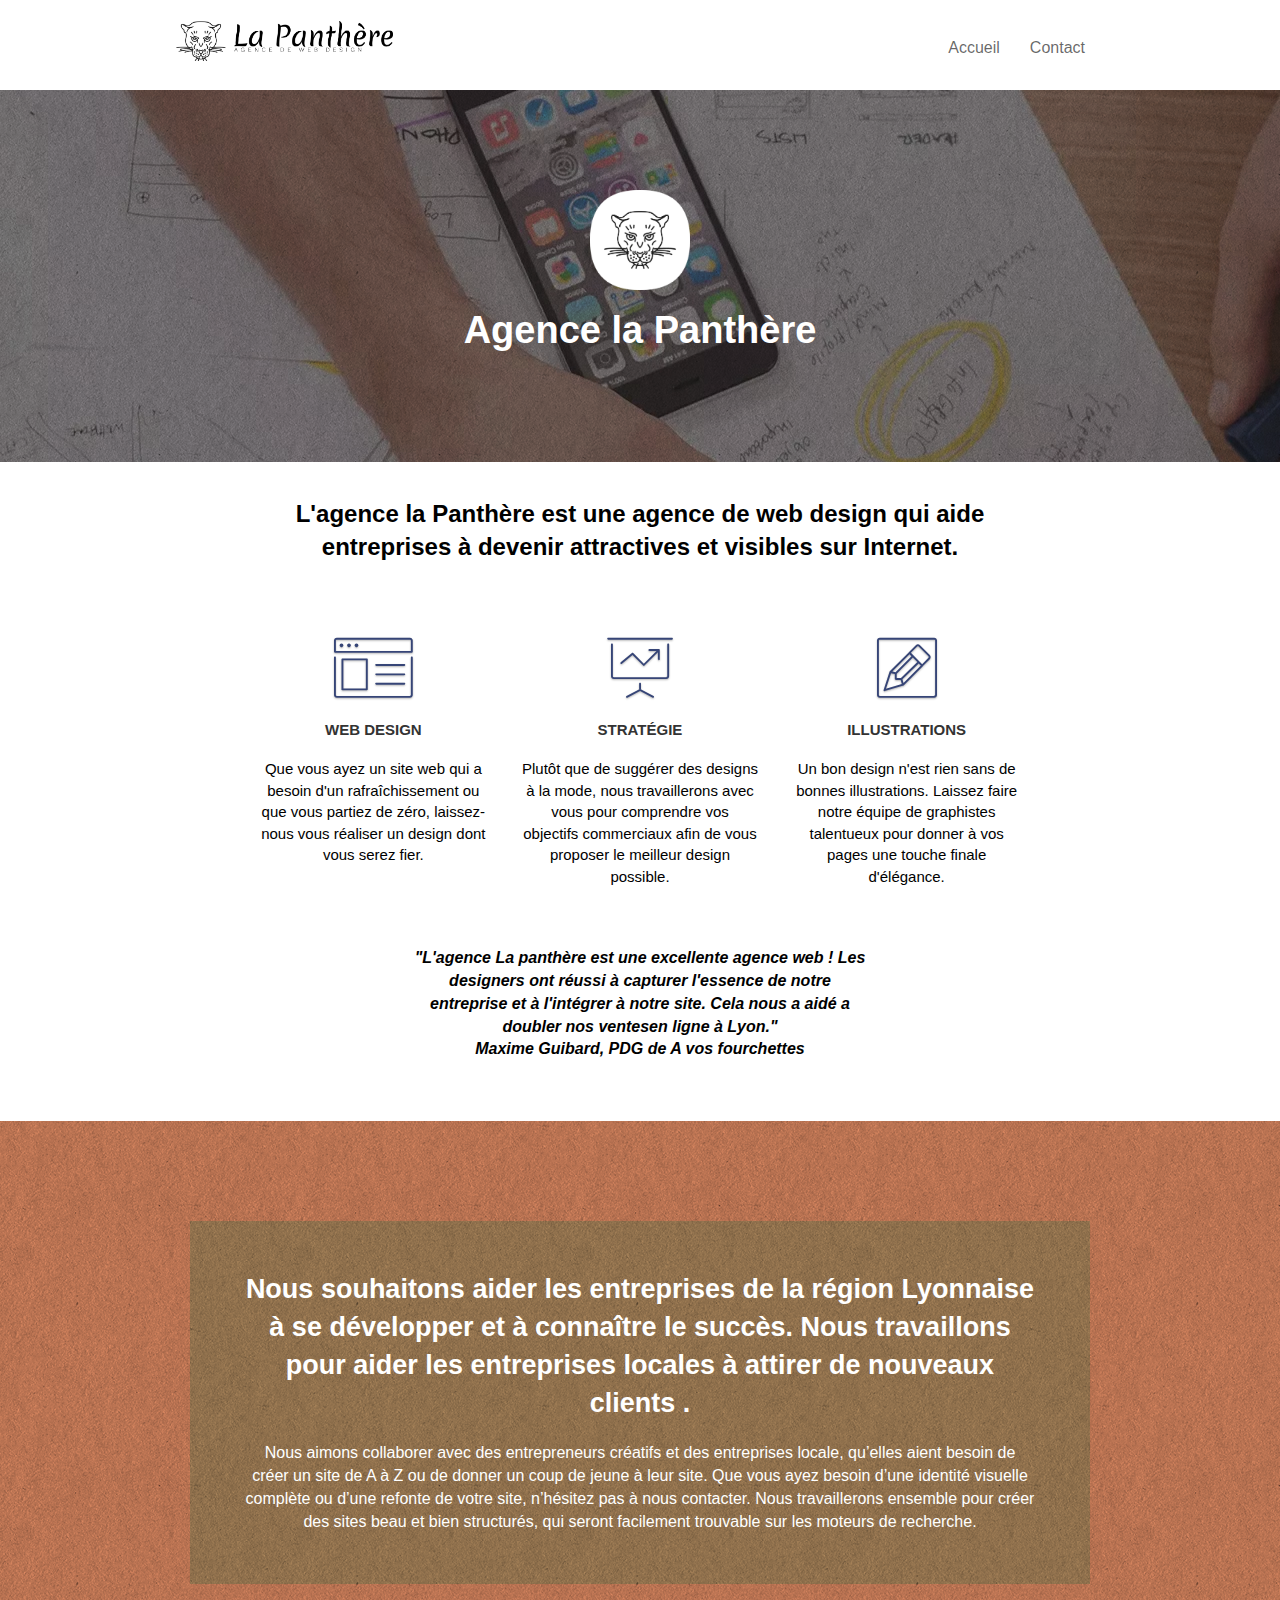
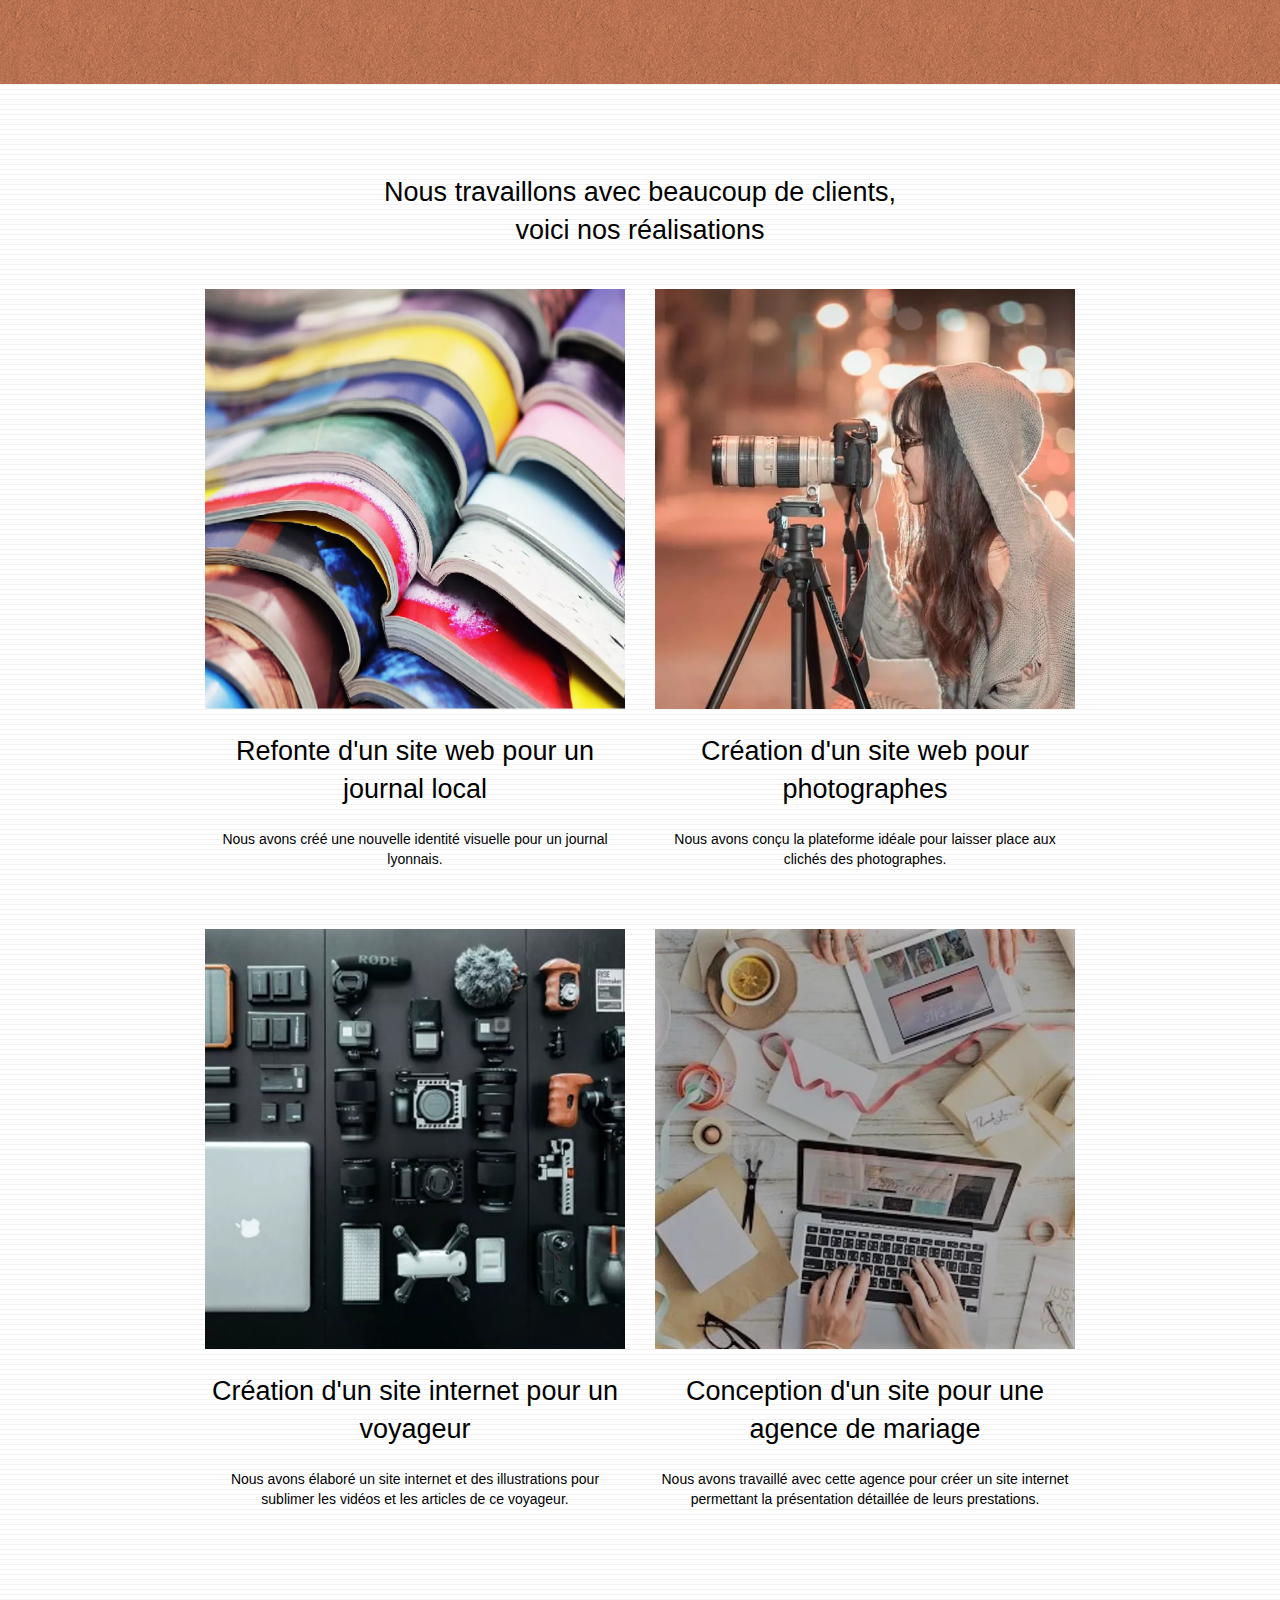
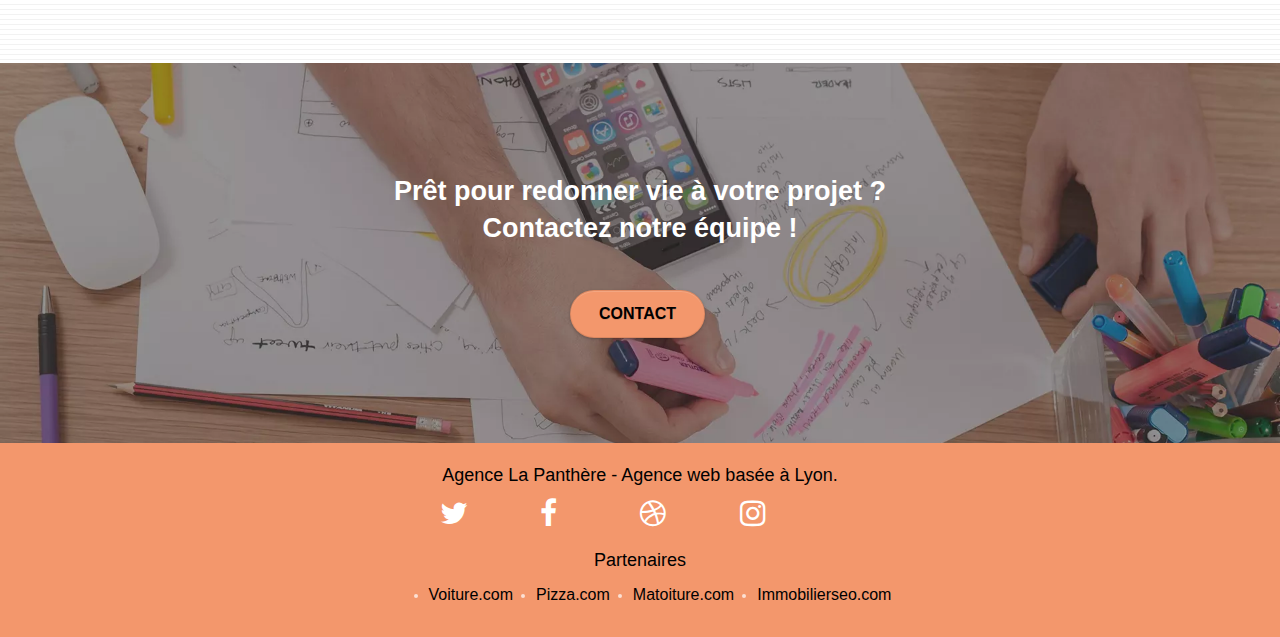
<file: index.html>
<!DOCTYPE html>
<html lang="fr">
  <head>
  
	<meta charset="utf-8">
	<meta name="robots" content="all">
    <meta name="description" content=" Agence La Panthère, est une entreprise de webdesign, marketing digital, spécialiste dans la création de site web à Lyon, Rhône-Alpes, France">
    <meta name="viewport" content="width=device-width, initial-scale=1.0, viewport-fit=cover">
    <link rel="shortcut icon" type="image/png" href="favicon.webp">
    
	<link rel="stylesheet" type="text/css" href="./css/bootstrap.css">
	<link rel="stylesheet" type="text/css" href="./style.css">
	<link rel="stylesheet" type="text/css" href="./css/font-awesome.css">
	<link rel="stylesheet" type="text/css" href="./css/et-line.css">
	<link rel="canonical" href="https://mariefrance0502.github.io/Projet4-Mariefrance-1/index.html">
	

	
	<script defer src="./js/jquery-2.1.0.js"></script>
	<script defer src="./js/bootstrap.js"></script>
	<script defer src="./js/blocs.js"></script>
	<script async src="./js/jquery.touchSwipe.js"></script>
	<script async src="./js/gmaps.js"></script>


	<title>La Panthère, meilleure entreprise webdesign à Lyon une expérience a tenter pour devenir plus grand et fort</title>
<!-- Analytics -->
 
<!-- Analytics END -->
</head>


<body>
<!-- Principal conteneur -->
<div class="page-container">
    
<!-- header -->
<header class="bloc bgc-white l-bloc " id="bloc-0">
	<div class="container bloc-sm">

		<nav class="navbar row">
			<div class="navbar-header">
				 <img src="img/agence-la-panthere-monochrome.webp" alt="paris web design logo agence web meilleure agence" height="40">
				
				<button id="nav-toggle" type="button" class="ui-navbar-toggle navbar-toggle" data-toggle="collapse" data-target=".navbar-1">
					<span class="sr-only">Toggle navigation</span><span class="icon-bar"></span><span class="icon-bar"></span><span class="icon-bar"></span>
				</button>
			</div>
			<div class="collapse navbar-collapse navbar-1 special-dropdown-nav">
				<ul class="site-navigation nav navbar-nav">
					<li>
						<a href="index.html">Accueil</a>
					</li>
					<li>
						<a href="Contact.html"> Contact </a>
					</li>
				</ul>
			</div>
		</nav>
	</div>
</header>
<!-- header END -->

<!-- bloc-1-presentation -->
<main> 
<section class="bloc bgc-dark-slate-blue bg-banniere d-bloc bg-t-edge bloc-bg-texture texture-paper b-parallax" id="bloc-1-hero">
	<div class="container bloc-lg">
		<div class="row tight-width-whitespace">
			<div class="col-sm-12">
				<img src="img/logo.webp" class="center-block image-resize-mode" width="100" height="100" alt="Agence La Panthère, agence web paris, création logo paris">
				<h1 class="text-center-intro hero-bloc-text tc-white ">
					Agence la Panthère
				</h1>
				
			</div>
		</div>
	</div>
</section>
<!-- bloc-1-presentation END -->

<!-- bloc-2-services -->
<div class="bloc bgc-white l-bloc" id="bloc-2-services">
	<div class="container bloc-md">
		<section class="row">

			<div class="col-sm-12 text-center">
				<h2 class="text-image"> L'agence la Panthère est une agence de web design qui aide <br> entreprises à devenir attractives et visibles sur Internet.</h2>
			</div>

		<div class="row voffset-lg med-width-whitespace">
			<div class="col-sm-4">
				<div class="text-center">
					<span class="et-icon-browser sm-shadow icon-dark-slate-blue icons icon-lg"></span>
				</div>
				<h3 class="mg-md text-center">
					Web design
				</h3>
				<p class="text-center-services ">
					Que vous ayez un site web qui a besoin d'un rafraîchissement ou que vous partiez de zéro, laissez-nous vous réaliser un design dont vous serez fier.
				</p>
			</div>
			<div class="col-sm-4">
				<div class="text-center">
					<span class="et-icon-presentation sm-shadow icon-dark-slate-blue icons icon-lg"></span>
				</div>
				<h3 class="mg-md text-center">
					Stratégie
				</h3>
				<p class="text-center-services">
					Plutôt que de suggérer des designs à la mode, nous travaillerons avec vous pour comprendre vos objectifs commerciaux afin de vous proposer le meilleur design possible.<br>
				</p>
			</div>
			<div class="col-sm-4">
				<div class="text-center">
					<span class="et-icon-edit sm-shadow icon-dark-slate-blue icons icon-lg"></span>
				</div>
				<h3 class="mg-md text-center">
					Illustrations
				</h3>
				<p class="text-center-services ">
					Un bon design n'est rien sans de bonnes illustrations. Laissez faire notre équipe de graphistes talentueux pour donner à vos pages une touche finale d'élégance.
				</p>
			</div>
		</div>
		<div class="row voffset-lg voffset">
			<div class="col-xs-12 col-md-8 col-md-offset-2 text-center">
				<p class="text-center-citation"> "L'agence La panthère est une excellente agence web ! Les <br>  designers ont réussi à capturer l'essence de notre <br> entreprise et à l'intégrer à notre site. Cela nous a aidé a <br> doubler nos ventesen ligne à Lyon." <br> Maxime Guibard, PDG de A vos fourchettes</p>
			</div>
			</div>
		</section>
	</div>
</div>
<!-- bloc-2-services END -->


<!-- bloc-3-what-i-do -->
<div class="bloc tc-white bgc-atomic-tangerine bg-presentation d-bloc bloc-bg-texture texture-paper b-parallax" id="bloc-3-what-i-do">
	<div class="container bloc-lg">
		<div class="row tight-width-whitespace black-background">
			<div class="col-sm-12">
				<h2 class="mg-md text-center tc-white">
					Nous souhaitons aider les entreprises de la région Lyonnaise à se développer et à connaître le succès. Nous travaillons pour aider les entreprises locales à attirer de nouveaux clients .<br>
				</h2>
				<p class="text-center white">
					Nous aimons collaborer avec des entrepreneurs créatifs et des entreprises locale, qu’elles aient besoin de créer un site de A à Z ou de donner un coup de jeune à leur site. Que vous ayez besoin d’une identité visuelle complète ou d’une refonte de votre site, n’hésitez pas à nous contacter. Nous travaillerons ensemble pour créer des sites beau et bien structurés, qui seront facilement trouvable sur les moteurs de recherche. <br>
				</p>
			</div>
		</div>
	</div>
</div>
<!-- bloc-3-what-i-do END -->

<!-- bloc-4-portfolio -->
<article class="bloc bgc-white bg-lines-h2-bg bg-repeat l-bloc" id="bloc-4-portfolio">
	<div class="container bloc-lg">
		<div class="row">
			<div class="col-sm-12 text-center sm-12-portfolio">
				<h2> Nous travaillons avec beaucoup de clients, <br> voici nos réalisations</h2>
			</div>
		</div>
		<div class="row tight-width-whitespace portfolio-row">
			<div class="col-sm-6 ">
				<a href="#" data-lightbox="img/1.webp" data-gallery-id="gallery-1" data-caption="Refonte d'un site web pour un journal local" data-frame="snapshot-lb"><img src="img/1.webp" alt="Image avec plusieurs livres de couleurs représentant le journal lyonnais dans le but de créer une nouvelle identité visiuelle" class="img-responsive portfolio-thumb"></a>
				<h2 class="mg-md text-center">
					Refonte d'un site web pour un journal local
				</h2>
				<p class="text-center">
					Nous avons créé une nouvelle identité visuelle pour un journal lyonnais.
				</p>
			</div>
			<div class="col-sm-6">
				<a href="img/2.webp" data-lightbox="img/2.webp" data-gallery-id="gallery-1" data-caption="Création d'un site web pour photographes" data-frame="snapshot-lb"><img src="img/2.webp" class="img-responsive portfolio-thumb" alt="Imag ereprésentant une jeune femme en trant de prendre une photo, Création d'un site web pour photographes"></a>
				<h2 class="mg-md text-center">
					Création d'un site web pour photographes
				</h2>
				<p class="text-center">
					Nous avons conçu la plateforme idéale pour laisser place aux clichés des photographes.
				</p>
			</div>
		</div>
		<div class="row tight-width-whitespace portfolio-row">
			<div class="col-sm-6">
				<a href="#" data-lightbox="img/3.webp" data-gallery-id="gallery-1" data-caption="Création d'un site internet pour un voyageur" data-frame="snapshot-lb"><img src="img/3.webp" class="img-responsive portfolio-thumb" alt="Image représentant plusieurs outils permettant d'illustrer et de sublumer les videos et articles pour, Création d'un site web pour voyageur"></a>
				<h2 class="mg-md text-center">
					Création d'un site internet pour un voyageur
				</h2>
				<p class="text-center">
					Nous avons élaboré un site internet et des illustrations pour sublimer les vidéos et les articles de ce voyageur.
				</p>
			</div>
			<div class="col-sm-6">
				<a href="#" data-lightbox="img/4.webp" data-gallery-id="gallery-1" data-caption="Conception d'un site pour une agence de mariage" data-frame="snapshot-lb"><img src="img/4.webp" class="img-responsive portfolio-thumb" alt="Image représentant une personne en train de créer un site web pour une agence de mariage"></a>
				<h2 class="mg-md text-center">
					Conception d'un site pour une agence de mariage
				</h2>
				<p class="text-center">
					Nous avons travaillé avec cette agence pour créer un site internet permettant la présentation détaillée de leurs prestations.
				</p>
			</div>
		</div>
	</div>
</article>
<!-- bloc-4-portfolio END -->

<!-- bloc-5-cta -->
<div class="bloc bgc-dark-slate-blue bg-banniere d-bloc bloc-bg-texture" id="bloc-5-cta">
	<div class="container bloc-lg">
		<div class="row">
			<h2 class="mg-md text-center tc-white">
				Prêt pour redonner vie à votre projet ?<br>Contactez notre équipe !
			</h2>
			<div class="col-sm-12 text-center">
				<a href="Contact.html" class="btn btn-atomic-tangerine btn-clean btn-rd btn-lg cta-hero">Contact</a>
			</div>
		</div>
	</div>
</div>
<!-- bloc-5-cta END -->
</main>




<!-- Footer -->
<footer class="bloc bgc-atomic-tangerine d-bloc" id="bloc-8">
	<div class="container bloc-sm liens">
		<div class="row">
			<div class="col-sm-12">
				<p class="text-center black">
					Agence La Panthère - Agence web basée à Lyon.<br>
				</p>
				<div class="row row-no-gutters social">
					<div class="col-sm-3">
						<div class="text-center">
							<a class="social" href="https://twitter.com/home" aria-label="logo twitter" title="Twitter"> <span class="fa fa-twitter icon-md"></span></a>
						</div>
					</div>
					<div class="col-sm-3">
						<div class="text-center">
							<a class="social" href="https://www.facebook.com/" aria-label="logo Facebook" title="Facebook"> <span class="fa fa-facebook icon-md"></span></a>
						</div>
					</div>
					<div class="col-sm-3">
						<div class="text-center">
							<a class="social" href="https://dribbble.com/" aria-label="logo dribble" title="Dribble">   <span class="fa fa-dribbble icon-md"></span></a>
						</div>
					</div>

					<div class="col-sm-3">
						<div class="text-center">
							<a class="social" href="https://www.instagram.com/" aria-label="logo instagram" title="Instagrame"> <span class="fa fa-instagram icon-md"></span></a>
						</div>
					</div>
					
					</div>

				<div class="row">
					<div class="col-sm-4_liens">
					<p>Partenaires </p>	
							<ul>
								<li><a href="voiture.com">Voiture.com</a></li>
								<li><a href="pizza.com">Pizza.com</a></li>
								<li><a href="matoiture.com">Matoiture.com</a></li>
								<li><a href="immobilierseo.com">Immobilierseo.com</a></li>
							</ul>		
					</div>
				</div>


				
			</div>
		</div>
	</div>
</footer>
<!-- Footer END -->

</div>
<!-- Principal conteneur END -->
    

</body>
</html>
</file>
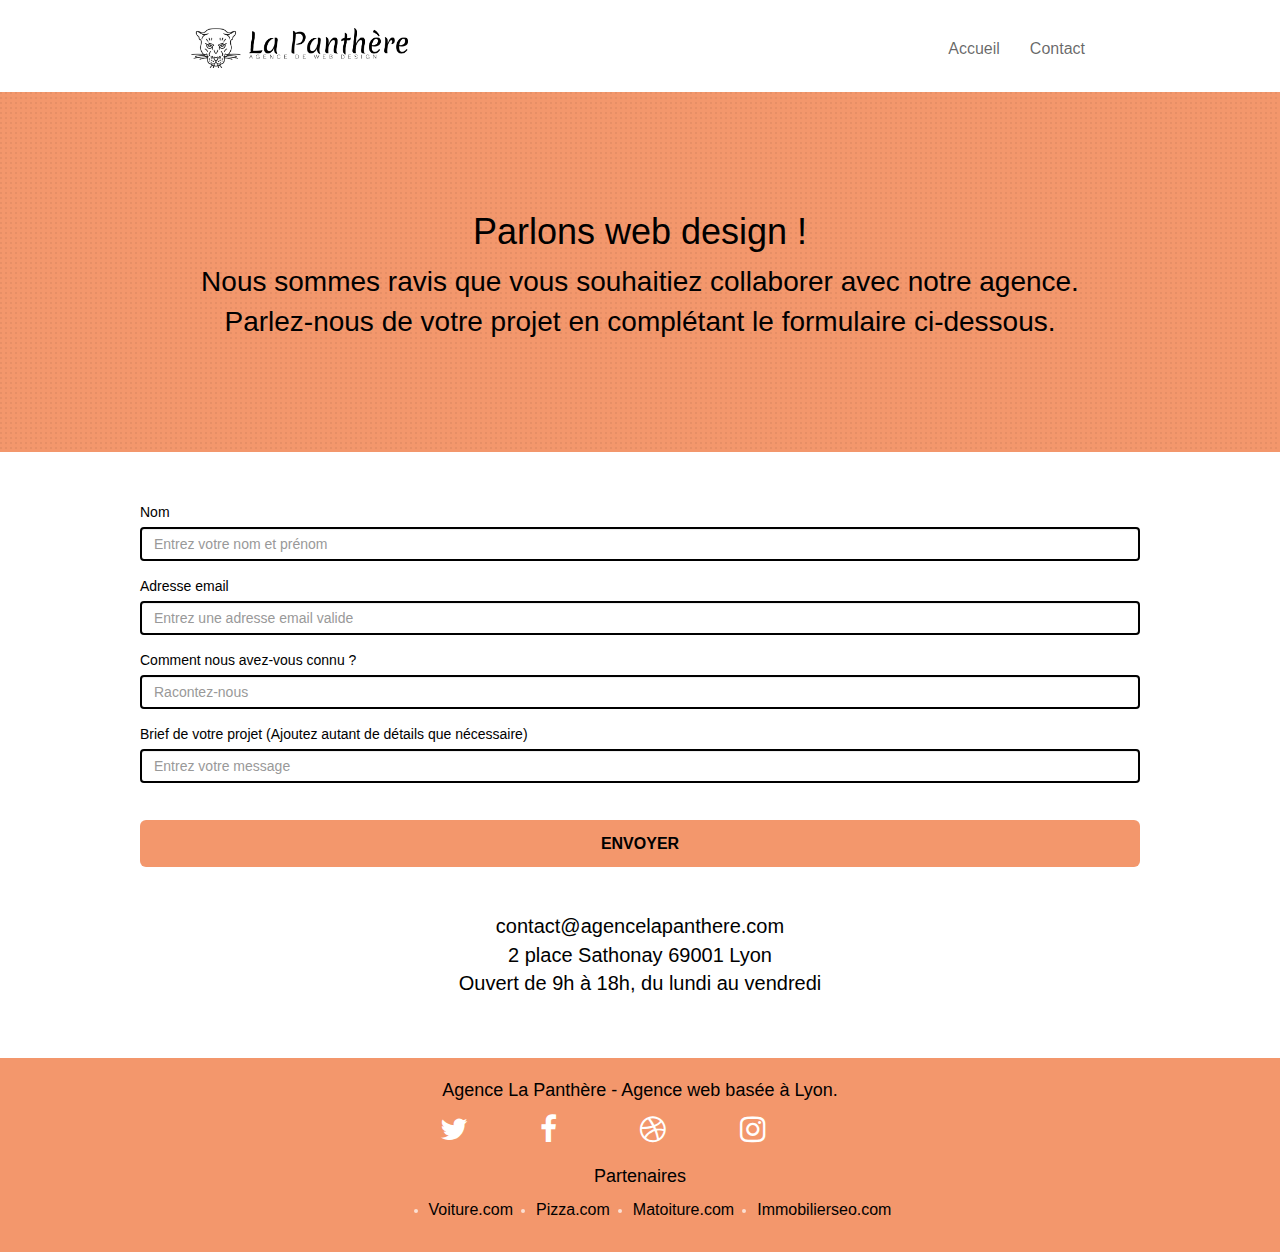
<file: Contact.html>
<!doctype html>
<html lang="fr">
<head>
    <meta charset="utf-8">
	<meta name="robots" content="all">
	<meta name="description"  content="Contactez-nous pour vos projet web design, illustrations">
    <meta name="viewport" content="width=device-width, initial-scale=1.0, viewport-fit=cover">
    <link rel="shortcut icon" type="image/png" href="favicon.webp">
    
	<link rel="stylesheet" type="text/css" href="./css/bootstrap.css">
	<link rel="stylesheet" type="text/css" href="./style.css">
	<link rel="stylesheet" type="text/css" href="./css/font-awesome.css">
	<link rel="stylesheet" type="text/css" href="./css/et-line.css">
	<link rel="canonical" href="https://mariefrance0502.github.io/Projet4-Mariefrance-1/Contact.html">
	
	<script defer src="./js/jquery-2.1.0.js"></script>
	<script defer src="./js/bootstrap.js"></script>
	<script async src="./js/blocs.js"></script>
	<script async src="./js/jquery.touchSwipe.js"> </script>
	<script async src="./js/gmaps.js"></script>


    <title> L'agence La Panthère </title>

    
<!-- Analytics -->
 
<!-- Analytics END -->
    
</head>
<body>
<!-- Principal conteneur -->
<div class="page-container">
    
<!-- Header -->
<header> 
<div class="bloc bgc-white l-bloc " id="bloc-0">
	<div class="container bloc-sm">
		<nav class="navbar row">
			<div class="navbar-header">
				<a class="navbar-brand" href="index.html"><img src="img/agence-la-panthere-monochrome.webp" alt="atlanta web design logo" height="40"></a>
				<button id="nav-toggle" type="button" class="ui-navbar-toggle navbar-toggle" data-toggle="collapse" data-target=".navbar-1">
					<span class="sr-only">Toggle navigation</span><span class="icon-bar"></span><span class="icon-bar"></span><span class="icon-bar"></span>
				</button>
			</div>
			<div class="collapse navbar-collapse navbar-1 special-dropdown-nav">
				<ul class="site-navigation nav navbar-nav">
					<li>
						<a href="index.html">Accueil</a>
					</li>
					<li>
						<a href="Contact.html"> Contact </a>
					</li>
				</ul>
			</div>
		</nav>
	</div>
</div>
</header>
<!-- Header END -->




<!-- bloc-6 -->
<main> 
<div class="bloc bg-dots-bg bg-repeat bgc-atomic-tangerine d-bloc bloc-bg-texture " id="bloc-6">
	<div class="container bloc-lg">
		<div class="row">
			<div class="col-sm-12_introduction">
				<h1 class="tc-black">
					Parlons web design !
				</h1>
				<p class="tc-black-texte ">
					Nous sommes ravis que vous souhaitiez collaborer avec notre agence.<br>
					Parlez-nous de votre projet en complétant le formulaire ci-dessous.
				</p>
			</div>
		</div>
	</div>
</div>
<!-- bloc-6 END -->


<!-- bloc-7  FORMULAIRE -->

<div id="bloc_formulaire_contact"> 
<div class="bloc bgc-white l-bloc" id="bloc-7">
	<div class="container bloc-lg-formulaire">
		<div class="row">
			<div class="formulaire">
				<form id="form_1" novalidate>
					<div class="form-group">
						<label for="name">
							Nom
						</label>
						<input type="text" id="name" placeholder="Entrez votre nom et prénom"
							class="form-control" required >
					</div>
					<div class="form-group">
						<label for="email">
							Adresse email
						</label>
						<input type="email" id="email" placeholder="Entrez une adresse email valide"
							class="form-control" required >
					</div>
					<div class="form-group">
						<label for="info">
							Comment nous avez-vous connu ?
						</label>
						<input class="form-control" type="text" placeholder="Racontez-nous" required
							id="info" >
					</div>
					<div class="form-group">
						<label for="message">
							Brief de votre projet (Ajoutez autant de détails que nécessaire) 
						</label>
						<input type="text" id="message" class="form-control" 
							placeholder="Entrez votre message" required>
					</div>

					<button class="bloc-button btn btn-lg btn-block cta-hero btn-atomic-tangerine" type="submit">
						Envoyer
					</button>
				</form>
			</div>

				<div class="contact">
					<p>
						contact@agencelapanthere.com<br>2 place Sathonay 69001 Lyon<br>Ouvert de 9h à 18h, du lundi au vendredi<br>
					</p>
				</div>
			
		</div>
	</div>
</div>
</div>

<!-- bloc-7 END -->


</main> 


<!-- Footer  -->

<footer class="bloc bgc-atomic-tangerine d-bloc" id="bloc-8">
	<div class="container bloc-sm liens">
		<div class="row">
			<div class="col-sm-12">
				<p class="text-center black">
					Agence La Panthère - Agence web basée à Lyon.<br>
				</p>
				<div class="row row-no-gutters social">
					<div class="col-sm-3">
						<div class="text-center">
							<a class="social" href="https://twitter.com/home" title="Twitter"> <span class="fa fa-twitter icon-md"></span></a>
						</div>
					</div>
					<div class="col-sm-3">
						<div class="text-center">
							<a class="social" href="https://www.facebook.com/" title="Facebook"> <span class="fa fa-facebook icon-md"></span></a>
						</div>
					</div>
					<div class="col-sm-3">
						<div class="text-center">
							<a class="social" href="https://dribbble.com/" title="Dribble">   <span class="fa fa-dribbble icon-md"></span></a>
						</div>
					</div>

					<div class="col-sm-3">
						<div class="text-center">
							<a class="social" href="https://www.instagram.com/" title="Instagrame"> <span class="fa fa-instagram icon-md"></span></a>
						</div>
					</div>

					</div>

				<div class="row">
					<div class="col-sm-4_liens">
					<p>Partenaires </p>	
							<ul>
								<li><a href="voiture.com">Voiture.com</a></li>
								<li><a href="pizza.com">Pizza.com</a></li>
								<li><a href="matoiture.com">Matoiture.com</a></li>
								<li><a href="immobilierseo.com">Immobilierseo.com</a></li>
							</ul>		
					</div>
				</div>


				
			</div>
		</div>
	</div>
</footer>
<!-- Footer END -->

</div>
<!-- Principal conteneur END -->
    

</body>
</html>
</file>
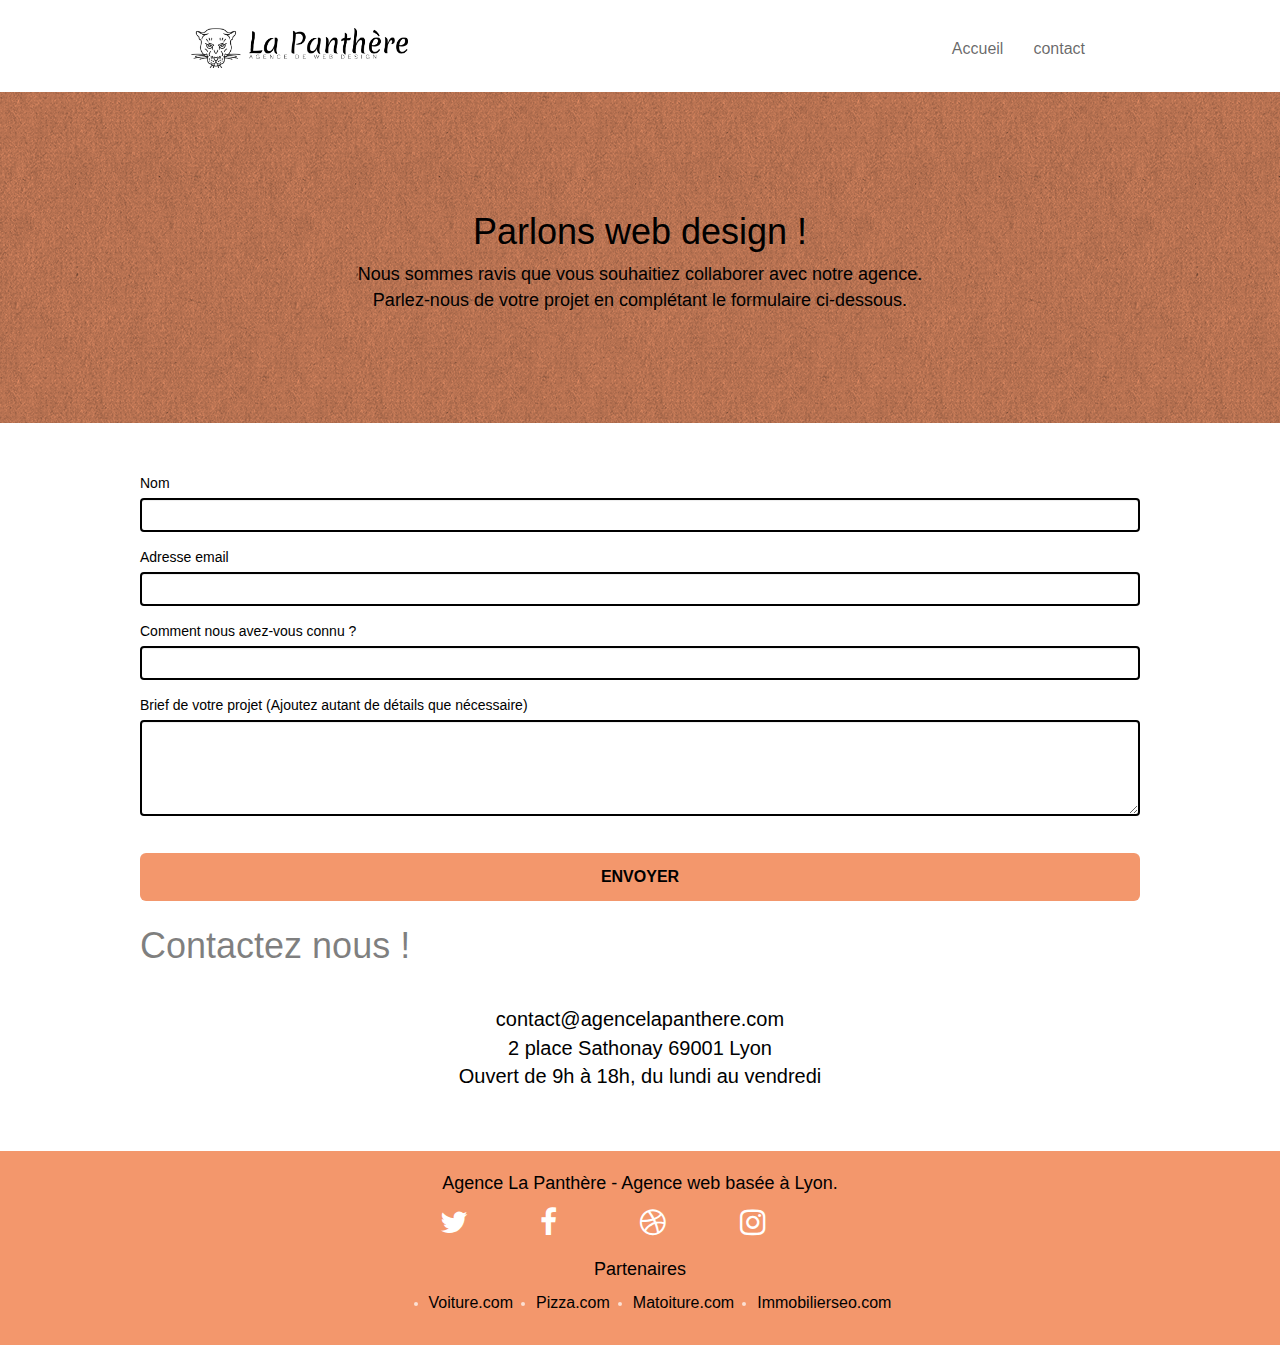
<file: page2.html>
<!doctype html>
<html lang="fr">
<head>
    <meta charset="utf-8">
    <meta name="keywords" content="">
	<meta
	name="description"
	content="Agence La Panthère, entreprise de webdesign, marketing digital, spécialiste de la création de sites web à Lyon, Rhône-Alpes, France">
    <meta name="viewport" content="width=device-width, initial-scale=1.0, viewport-fit=cover">
    <link rel="shortcut icon" type="image/png" href="favicon.jpg">
    
	<link rel="stylesheet" type="text/css" href="./css/bootstrap.css">
	<link rel="stylesheet" type="text/css" href="./style.css">
	<link rel="stylesheet" type="text/css" href="./css/font-awesome.css">
	<link rel="stylesheet" type="text/css" href="./css/et-line.css">
	
    <script src="./js/jquery-2.1.0.js"></script>
	<script src="./js/bootstrap.js"></script>
	<script src="./js/blocs.js"></script>
	<script src="./js/jquery.touchSwipe.js" defer></script>
	<script src="./js/gmaps.js"></script>


    <title> L'agence La Panthère </title>

    
<!-- Analytics -->
 
<!-- Analytics END -->
    
</head>
<body>
<!-- Principal conteneur -->
<div class="page-container">
    
<!-- bloc-0 -->
<div class="bloc bgc-white l-bloc " id="bloc-0">
	<div class="container bloc-sm">
		<nav class="navbar row">
			<div class="navbar-header">
				<a class="navbar-brand" href="index.html"><img src="img/agence-la-panthere-monochrome.webp" alt="atlanta web design logo" height="40"></a>
				<button id="nav-toggle" type="button" class="ui-navbar-toggle navbar-toggle" data-toggle="collapse" data-target=".navbar-1">
					<span class="sr-only">Toggle navigation</span><span class="icon-bar"></span><span class="icon-bar"></span><span class="icon-bar"></span>
				</button>
			</div>
			<div class="collapse navbar-collapse navbar-1 special-dropdown-nav">
				<ul class="site-navigation nav navbar-nav">
					<li>
						<a href="index.html">Accueil</a>
					</li>
					<li>
					</li>
					<li>
						<a href="page2.html"> contact </a>
					</li>
				</ul>
			</div>
		</nav>
	</div>
</div>
<!-- bloc-0 END -->

<!-- bloc-6 -->
<div class="bloc bg-dots-bg bg-repeat bgc-atomic-tangerine d-bloc bloc-bg-texture texture-paper" id="bloc-6">
	<div class="container bloc-lg">
		<div class="row">
			<div class="col-sm-12">
				<h1 class="tc-black">
					Parlons web design !
				</h1>
				<p class="tc-black ">
					Nous sommes ravis que vous souhaitiez collaborer avec notre agence.<br>
					Parlez-nous de votre projet en complétant le formulaire ci-dessous.
				</p>
			</div>
		</div>
	</div>
</div>
<!-- bloc-6 END -->




















<!-- bloc-7  FORMULAIRE -->
<section id="bloc_formulaire_contact"> 
<div class="bloc bgc-white l-bloc" id="bloc-7">
	<div class="container bloc-lg-formulaire">
		<div class="row">
			<div class="formulaire">
				<form id="form_1" novalidate>
					<div class="form-group">
						<label>
							Nom
						</label>
						<input id="name" class="form-control" required>
					</div>


					<div class="form-group">
						<label>
							Adresse email
						</label>
						<input id="email" class="form-control" type="email" required>
					</div>

					<div class="form-group">
						<label>
							Comment nous avez-vous connu ?
						</label>
						<input class="form-control" type="email" required id="input_504">
					</div>

					<div class="form-group">
						<label>
							Brief de votre projet (Ajoutez autant de détails que nécessaire)<br>
						</label><textarea id="message" class="form-control" rows="4" cols="50" required></textarea>
					</div> 


					<button class="bloc-button btn btn-lg btn-block cta-hero btn-atomic-tangerine" type="submit">
						Envoyer
					</button>
				</form>
			</div>

				<div class="contact">
					<h1> Contactez nous ! </h1>
					<p>
						contact@agencelapanthere.com<br>2 place Sathonay 69001 Lyon<br>Ouvert de 9h à 18h, du lundi au vendredi<br>
					</p>
				</div>
			
		</div>
	</div>
</div>
</section>
<!-- bloc-7 END -->
















<!-- ScrollToTop Button -->
<a class="bloc-button btn btn-d scrollToTop" onclick="scrollToTarget('1')"><span class="fa fa-chevron-up"></span></a>
<!-- ScrollToTop Button END-->











<!-- Footer - bloc-8 -->
<div class="bloc bgc-atomic-tangerine d-bloc" id="bloc-8">
	<div class="container bloc-sm liens">
		<div class="row">
			<div class="col-sm-12">
				<p class="text-center black">
					Agence La Panthère - Agence web basée à Lyon.<br>
				</p>
				<div class="row row-no-gutters social">
					<div class="col-sm-3">
						<div class="text-center">
							<a class="social" href="https://twitter.com/home" title="Twitter"> <span class="fa fa-twitter icon-md"></span></a>
						</div>
					</div>
					<div class="col-sm-3">
						<div class="text-center">
							<a class="social" href="https://www.facebook.com/" title="Facebook"> <span class="fa fa-facebook icon-md"></span></a>
						</div>
					</div>
					<div class="col-sm-3">
						<div class="text-center">
							<a class="social" href="https://dribbble.com/" title="Dribble">   <span class="fa fa-dribbble icon-md"></span></a>
						</div>
					</div>

					<div class="col-sm-3">
						<div class="text-center">
							<a class="social" href="https://www.instagram.com/" title="Instagrame"> <span class="fa fa-instagram icon-md"></span></a>
						</div>
					</div>

					</div>

				<div class="row">
					<div class="col-sm-4_liens">
					<p>Partenaires </p>	
							<ul>
								<li><a href="voiture.com">Voiture.com</a></li>
								<li><a href="pizza.com">Pizza.com</a></li>
								<li><a href="matoiture.com">Matoiture.com</a></li>
								<li><a href="immobilierseo.com">Immobilierseo.com</a></li>
							</ul>		
					</div>
				</div>


				
			</div>
		</div>
	</div>
</div>
<!-- Footer - bloc-8 END -->

</div>
<!-- Principal conteneur END -->
    

</body>
</html>
</file>
<file: style.css>
body{margin:0;padding:0;background:#FFF;overflow-x:hidden;-webkit-font-smoothing:antialiased;-moz-osx-font-smoothing:grayscale}a,button{transition:all .3s ease-in-out}a:hover{text-decoration:none;cursor:pointer}#page-loading-blocs-notifaction{position:fixed;top:0;bottom:0;width:100%;z-index:100000;background:#FFF url(img/pageload-spinner.gif) no-repeat center center}.bloc{width:100%;clear:both;background:50% 50% no-repeat;padding:0 50px;-webkit-background-size:cover;-moz-background-size:cover;-o-background-size:cover;background-size:cover;position:relative}.bloc .container{padding-left:-10;padding-right:-10}.bloc-lg{padding:100px 50px}.bloc-md{padding:50px}.bloc-sm{padding:20px 50px}.bg-center,.bg-l-edge,.bg-r-edge,.bg-t-edge,.bg-b-edge,.bg-tl-edge,.bg-bl-edge,.bg-tr-edge,.bg-br-edge,.bg-repeat{-webkit-background-size:auto!important;-moz-background-size:auto!important;-o-background-size:auto!important;background-size:auto!important}.bg-repeat{background:repeat}.bg-t-edge{background:top no-repeat}.bloc-bg-texture::before{content:"";background-size:2px 2px;position:absolute;top:0;bottom:0;left:0;right:0}.texture-paper::before{background:url(img/texture-paper.webp);background-size:280px 280px}.b-parallax{background-attachment:fixed}.d-bloc{color:rgba(255,255,255,.7)}.d-bloc button:hover{color:rgba(255,255,255,.9)}.d-bloc .icon-round,.d-bloc .icon-square,.d-bloc .icon-rounded,.d-bloc .icon-semi-rounded-a,.d-bloc .icon-semi-rounded-b{border-color:rgba(255,255,255,.9)}.d-bloc .divider-h span{border-color:rgba(255,255,255,.2)}.d-bloc .a-btn,.d-bloc .navbar a,.d-bloc .navbar-brand,.d-bloc a .icon-sm,.d-bloc a .d-bloc a .icon-lg,.d-bloc a .icon-xl,.d-bloc h1 a,.d-bloc h2 a,.d-bloc h3 a,.d-bloc h4 a,.d-bloc h5 a,.d-bloc h6 a,.d-bloc p a{color:rgba(255,255,255,.6)}.d-bloc .a-btn:hover,.d-bloc .navbar a:hover,.d-bloc .navbar-brand:hover,.d-bloc a:hover .icon-sm,.d-bloc a:hover .icon-md,.d-bloc a:hover .icon-lg,.d-bloc a:hover .icon-xl,.d-bloc h1 a:hover,.d-bloc h2 a:hover,.d-bloc h3 a:hover,.d-bloc h4 a:hover,.d-bloc h5 a:hover,.d-bloc h6 a:hover,.d-bloc p a:hover{color:rgba(255,255,255,1)}.d-bloc .navbar-toggle .icon-bar{background:rgba(255,255,255,1)}.d-bloc .btn-wire,.d-bloc .btn-wire:hover{color:rgba(255,255,255,1);border-color:rgba(255,255,255,1)}.d-bloc .panel{color:rgba(0,0,0,.5)}.d-bloc .panel button:hover{color:rgba(0,0,0,.7)}.d-bloc .panel icon{border-color:rgba(0,0,0,.7)}.d-bloc .panel .divider-h span{border-color:rgba(0,0,0,.1)}.d-bloc .panel .a-btn{color:rgba(0,0,0,.6)}.d-bloc .panel .a-btn:hover{color:rgba(0,0,0,1)}.d-bloc .panel .btn-wire,.d-bloc .panel .btn-wire:hover{color:rgba(0,0,0,.7);border-color:rgba(0,0,0,.3)}.d-bloc .panel,.l-bloc{color:rgba(0,0,0,.5)}.d-bloc .panel button:hover,.l-bloc button:hover{color:rgba(0,0,0,.7)}.l-bloc .icon-round,.l-bloc .icon-square,.l-bloc .icon-rounded,.l-bloc .icon-semi-rounded-a,.l-bloc .icon-semi-rounded-b{border-color:rgba(0,0,0,.7)}.d-bloc .panel .divider-h span,.l-bloc .divider-h span{border-color:rgba(0,0,0,.1)}.d-bloc .panel .a-btn,.l-bloc .a-btn,.l-bloc .navbar a,.l-bloc .navbar-brand,.l-bloc a .icon-sm,.l-bloc a .icon-md,.l-bloc a .icon-lg,.l-bloc a .icon-xl,.l-bloc h1 a,.l-bloc h2 a,.l-bloc h3 a,.l-bloc h4 a,.l-bloc h5 a,.l-bloc h6 a,.l-bloc p a{color:rgba(0,0,0,.6)}.d-bloc .panel .a-btn:hover,.l-bloc .a-btn:hover,.l-bloc .navbar a:hover,.l-bloc .navbar-brand:hover,.l-bloc a:hover .icon-sm,.l-bloc a:hover .icon-md,.l-bloc a:hover .icon-lg,.l-bloc a:hover .icon-xl,.l-bloc h1 a:hover,.l-bloc h2 a:hover,.l-bloc h3 a:hover,.l-bloc h4 a:hover,.l-bloc h5 a:hover,.l-bloc h6 a:hover,.l-bloc p a:hover{color:rgba(0,0,0,1)}.l-bloc .navbar-toggle .icon-bar{color:rgba(0,0,0,.6)}.d-bloc .panel .btn-wire,.d-bloc .panel .btn-wire:hover,.l-bloc .btn-wire,.l-bloc .btn-wire:hover{color:rgba(0,0,0,.7);border-color:rgba(0,0,0,.3)}.voffset{margin-top:30px}.voffset-lg{margin-top:50px}.row-no-gutters{margin-right:0;margin-left:0}.row.row-no-gutters>[class^="col-"],.row.row-no-gutters>[class*=" col-"]{padding-right:0;padding-left:0}#bloc-1-hero{font-size:32px}.navbar{margin-bottom:0;z-index:1}.navbar-brand{height:auto;padding:3px 15px;font-size:25px;font-weight:400;font-weight:600;line-height:44px}.navbar-brand img{max-height:200px;margin:0 5px 0 0;display:inline}.navbar-brand img[src$=svg]{min-width:100px}.nav-center .navbar-brand img{margin:0}.navbar .nav{padding-top:2px;margin-right:-16px;float:right;z-index:1}.nav>li{float:left;margin-top:4px;font-size:16px}.navbar-nav .open .dropdown-menu>li>a{text-align:inherit}.nav>li a:hover,.nav>li a:focus{background:transparent}.navbar-toggle{margin:10px 10px 0 0;border:0}.navbar-toggle:hover{background:transparent!important}.navbar-toggle .icon-bar{background-color:rgba(0,0,0,.5);width:26px}.nav-invert .navbar .nav{float:left}.nav-invert .navbar-header,.nav-invert .navbar-brand{float:right;position:relative;z-index:2}.liens{display:flex;justify-content:center}.col-sm-4_liens{margin-top:20px;text-align:center}.col-sm-4_liens ul{display:flex;flex-direction:row;gap:23px}@media (min-width:768px){.site-navigation{position:absolute;top:50%;right:20px;transform:translate(0,-50%);-webkit-transform:translateY(-50%)}.nav>li .dropdown-menu a,.nav>li .dropdown-menu a:hover{color:#484848}.nav-invert .site-navigation{left:0;right:0}.nav-center{text-align:center}.nav-center .navbar-header{width:100%}.nav-center .navbar-header,.nav-center .navbar-brand,.nav-center .nav>li{float:none;display:inline-block}.nav-center .site-navigation{position:relative;width:100%;right:0;margin-right:0;margin-top:20px}.nav-center.mini-nav .navbar-toggle{float:none;margin:10px auto 0}}.nav>li>.dropdown a{background:none!important;display:block;padding:14px 15px}nav .caret{margin:0 5px}.dropdown-menu .dropdown-menu{top:-8px;left:100%}.dropdown-menu .dropmenu-flow-right{top:100%;left:0;margin-left:-1px;border-top-left-radius:0;border-top-right-radius:0}.dropdown-menu .dropdown span{border:4px solid #000;border-top-color:transparent;border-right-color:transparent;border-bottom-color:transparent;margin:6px -5px 0 0!important;float:right}.mg-md{margin-top:10px;margin-bottom:20px}.mg-lg{margin-top:10px;margin-bottom:40px}.btn{margin:0 5px 5px 0}.btn.pull-right{margin:0 0 5px 5px}.btn-d,.btn-d:hover,.btn-d:focus{color:#FFF;background:rgba(0,0,0,.3)}button{outline:none!important}.btn-rd{border-radius:40px}.btn-clean{border:1px solid rgba(0,0,0,.08);border-bottom-color:rgba(0,0,0,.1);text-shadow:0 1px 0 rgba(0,0,1,.1);box-shadow:0 1px 3px rgba(0,0,1,.25),inset 0 1px 0 0 rgba(255,255,255,.15)}.icon-md{font-size:30px!important;color:#fff}.icon-lg{font-size:60px!important}.sm-shadow{text-shadow:0 1px 2px rgba(0,0,0,.3)}.panel-sq,.panel-sq .panel-heading,.panel-sq .panel-footer{border-radius:0}.panel-rd{border-radius:30px}.panel-rd .panel-heading{border-radius:29px 29px 0 0}.panel-rd .panel-footer{border-radius:0 0 29px 29px}.form-control{border-color:rgba(0,0,0,.1);border:2px solid #000}.form-group{display:block;margin-bottom:15px}.scrollToTop{width:40px;height:40px;position:fixed;bottom:20px;right:20px;opacity:0;z-index:500;transition:all .3s ease-in-out}.scrollToTop span{margin-top:6px}.showScrollTop{font-size:14px;opacity:1}a[data-lightbox]{position:relative;display:block;text-align:center}a[data-lightbox]:hover::before{content:"+";font-family:"HelveticaNeue-Light","Helvetica Neue Light","Helvetica Neue",Helvetica,Arial;font-size:32px;width:50px;height:50px;margin-left:-25px;border-radius:50%;background:rgba(0,0,0,.6);color:#FFF;font-weight:100;z-index:1;position:absolute;top:50%;transform:translateY(-50%);-webkit-transform:translateY(-50%)}a[data-lightbox]:hover img{opacity:.6;-webkit-animation-fill-mode:none;animation-fill-mode:none}#lightbox-modal{display:flex;align-items:center}#lightbox-modal .modal-dialog{width:90%;max-width:900px;margin:0 auto 0}#lightbox-modal .modal-dialog img{max-height:90vh;margin:0 auto}.lightbox-caption{padding:20px;color:#FFF;background:rgba(0,0,0,.5);position:absolute;left:15px;right:15px;bottom:5px}.close-lightbox{color:#FFF;font-size:30px;position:absolute;top:20px;right:20px;z-index:20;background:rgba(0,0,0,.5);border:none;line-height:30px;padding:0 9px 5px;opacity:.3}.close-lightbox:hover,.next-lightbox:hover,.prev-lightbox:hover{opacity:1;color:#FFF}.next-lightbox,.prev-lightbox{font-size:20px;color:rgba(255,255,255,.9);background:rgba(0,0,0,.5);transition:all .2s ease-in-out;position:absolute;top:45%;z-index:1;opacity:.4}.next-lightbox{padding:6px 8px 1px 13px;right:25px}.prev-lightbox{padding:6px 13px 1px 10px;left:25px}.snapshot-lb .modal-body{padding-bottom:45px}.snapshot-lb .lightbox-caption{padding:0;color:rgba(0,0,0,.5);background:none}h2,h3,h4,h5,h6,p,label,.btn,a{font-family:"helvetica";font-weight:400;color:#000}a{font-family:"helvetica";font-weight:400;color:#000;font-size:16px}p.text-center-services{color:#000;font-size:15px;text-align:center}p.text-center-citation{font-style:italic;font-weight:700;color:#000;font-size:16px}h2.text-image{font-size:24px;color:#000;font-weight:700;margin-top:-15px;margin-bottom:50px}h1.text-center-intro{color:#fff;text-align:center}#bloc-4-portfolio p{color:#000;font-size:14px;text-align:center;margin-top:auto}.container{max-width:1000px}.formulaire{display:block;flex-direction:row}#bloc_formulaire_contact{display:block;flex-direction:row;justify-content:space-between;margin-top:50px;margin-bottom:50px}.contact p{font-size:20px;text-align:center;margin-top:40px}.hero-bloc-text{font-size:38px}.hero-bloc-text-sub{font-size:36px}.statement-bloc-text{line-height:26px;font-style:italic;font-size:20px;text-align:center;font-weight:lighter;max-width:520px;margin:auto auto auto auto}p{font-size:18px}.tight-width-whitespace{max-width:900px;margin:auto auto auto auto}.h1{font-size:20px;font-family:"Open Sans"}.cta-hero{margin-top:22px;text-transform:uppercase;padding:12px 28px 12px 28px;font-size:16px;font-weight:700}.social{display:flex;justify-content:space-between;max-width:400px;margin:auto auto auto auto}h2{margin-top:-10px;margin-bottom:-10px;font-size:27px;line-height:1.4em}h3{font-size:15px;text-transform:uppercase;font-weight:700;color:#333333!important}.med-width-whitespace{max-width:800px;margin:auto auto auto auto;box-shadow:0 0 0 #000}h4{color:#333333!important}.icons{margin-bottom:14px;margin-top:24px}.white{color:#FFFFFF!important;font-size:16px}.portfolio-thumb{margin-bottom:24px}.portfolio-row{margin-bottom:44px;margin-top:50px}.avatar{box-shadow:0 4x 9px rgba(0,0,0,.3)}.black-background{background-color:rgba(165,147,99,.7);padding:40px 40px 40px 40px}.bold-link{font-weight:900;text-decoration:underline!important}.bgc-white{background-color:#FFF}.bgc-dark-slate-blue{background-color:#364577}.bgc-atomic-tangerine{background-color:#F3976C}.tc-white{color:#fff;font-weight:700}.tc-black{color:#000;text-align:center}.tc-black-texte{color:#000;text-align:center;font-size:28px}.btn-atomic-tangerine{background:#F3976C;color:#000}.btn-atomic-tangerine:hover{background:#c27956!important;color:#000}.ltc-white{color:#FFFFFF!important}.ltc-white:hover{color:#cccccc!important}.ltc-atomic-tangerine{color:#F3976C!important}.ltc-atomic-tangerine:hover{color:#c27956!important}.icon-dark-slate-blue{color:#364577!important;border-color:#364577!important}.bg-dots-bg{background-image:url(img/dots-bg.png)}.bg-lines-h2-bg{background-image:url(img/lines-h2-bg.png)}.bg-banniere{background-image:url(img/agence-la-panthere.webp)}.bg-presentation{background-image:url(img/image-de-presentation.webp)}@media (max-width:1024px){.bloc{padding-left:20px;padding-right:20px}.bloc.full-width-bloc,.bloc-tile-2.full-width-bloc .container,.bloc-tile-3.full-width-bloc .container,.bloc-tile-4.full-width-bloc .container{padding-left:0;padding-right:0}}@media (max-width:992px) and (min-width:768px){.navbar .nav{max-width:80%}.nav-center.navbar .nav{max-width:100%}}@media only screen and (min-device-width:768px) and (max-device-width:1024px) and (orientation:landscape){.b-parallax{background-attachment:scroll}}@media only screen and (min-device-width:1024px) and (max-device-width:1366px) and (-webkit-min-device-pixel-ratio:1.5){.b-parallax{background-attachment:scroll}}@media (max-width:991px){.container{width:100%}.b-parallax{background-attachment:scroll}.page-container,#hero-bloc{overflow-x:hidden;position:relative}.bloc{padding-left:constant(safe-area-inset-left);padding-right:constant(safe-area-inset-right)}.bloc-group,.bloc-group .bloc{display:block;width:100%}.bloc-fill-screen .fill-bloc-top-edge,.bloc-fill-screen .fill-bloc-bottom-edge{padding:0 20px;padding-left:constant(safe-area-inset-left);padding-right:constant(safe-area-inset-right)}}@media (max-width:767px){.page-container{overflow-x:hidden;position:relative}h1,h2,h3,h4,h5,h6,p,#disqus_thread{padding-left:10px!important;padding-right:10px!important}.b-parallax{background-attachment:scroll}.navbar .nav{padding-top:0;border-top:1px solid rgba(0,0,0,.2);float:none!important}.navbar.row{margin-left:0;margin-right:0}.site-navigation{position:inherit;transform:none;-webkit-transform:none;-ms-transform:none}.nav>li{margin-top:0;border-bottom:1px solid rgba(0,0,0,.1);background:rgba(0,0,0,.05);text-align:left;padding-left:15px;width:100%}.nav>li:hover{background:rgba(0,0,0,.08)}.dropdown .dropdown a .caret{float:none;margin:5px 0 0 10px!important;border:4px solid #000;border-bottom-color:transparent;border-right-color:transparent;border-left-color:transparent}#hero-bloc .navbar .nav{background:rgba(0,0,0,.8)}#hero-bloc .navbar .nav a{color:rgba(255,255,255,.6)}.hero{padding:50px 0}.hero-nav{left:-1px;right:-1px}.navbar-collapse{padding:0;overflow-x:hidden;-webkit-box-shadow:none;box-shadow:none}.navbar-brand img{max-height:40px;width:auto}.nav-invert .navbar-header{float:none;width:100%}.nav-invert .navbar-toggle{float:left;margin-left:10px}.bloc{padding-left:0;padding-right:0}.bloc-xxl,.bloc-xl,.bloc-lg{padding:40px 0}.bloc-sm,.bloc-md{padding-left:0;padding-right:0}.bloc-tile-2 .container,.bloc-tile-3 .container,.bloc-tile-4 .container,.bloc-fill-screen .fill-bloc-top-edge,.bloc-fill-screen .fill-bloc-bottom-edge{padding-left:0;padding-right:0}.a-block{padding:0 10px}.btn-dwn{display:none}.voffset{margin-top:5px}.voffset-md{margin-top:20px}.voffset-lg{margin-top:30px}form{padding:5px}.close-lightbox{display:inline-block}.blocsapp-device-iphone5{background-size:216px 425px;padding-top:60px;width:216px;height:425px}.blocsapp-device-iphone5 img{width:180px;height:320px}.col-sm-6{padding-right:41px;padding-left:15px}}@media (max-width:400px){.bloc{padding-left:0;padding-right:0}}@media (max-width:767px){.bloc-mob-center-text{text-align:center}}
</file>
<file: css/et-line.css>
@font-face{font-family:et-line;src:url(../fonts/et-line.eot);src:url(../fonts/et-line.eot?#iefix) format('embedded-opentype'),url(../fonts/et-line.woff) format('woff'),url(../fonts/et-line.ttf) format('truetype'),url(../fonts/et-line.svg#et-line) format('svg');font-weight:400;font-style:normal}.et-icon-adjustments,.et-icon-alarmclock,.et-icon-anchor,.et-icon-aperture,.et-icon-attachment,.et-icon-bargraph,.et-icon-basket,.et-icon-beaker,.et-icon-bike,.et-icon-book-open,.et-icon-briefcase,.et-icon-browser,.et-icon-calendar,.et-icon-camera,.et-icon-caution,.et-icon-chat,.et-icon-circle-compass,.et-icon-clipboard,.et-icon-clock,.et-icon-cloud,.et-icon-compass,.et-icon-desktop,.et-icon-dial,.et-icon-document,.et-icon-documents,.et-icon-download,.et-icon-dribbble,.et-icon-edit,.et-icon-envelope,.et-icon-expand,.et-icon-facebook,.et-icon-flag,.et-icon-focus,.et-icon-gears,.et-icon-genius,.et-icon-gift,.et-icon-global,.et-icon-globe,.et-icon-googleplus,.et-icon-grid,.et-icon-happy,.et-icon-hazardous,.et-icon-heart,.et-icon-hotairballoon,.et-icon-hourglass,.et-icon-key,.et-icon-laptop,.et-icon-layers,.et-icon-lifesaver,.et-icon-lightbulb,.et-icon-linegraph,.et-icon-linkedin,.et-icon-lock,.et-icon-magnifying-glass,.et-icon-map,.et-icon-map-pin,.et-icon-megaphone,.et-icon-mic,.et-icon-mobile,.et-icon-newspaper,.et-icon-notebook,.et-icon-paintbrush,.et-icon-paperclip,.et-icon-pencil,.et-icon-phone,.et-icon-picture,.et-icon-pictures,.et-icon-piechart,.et-icon-presentation,.et-icon-pricetags,.et-icon-printer,.et-icon-profile-female,.et-icon-profile-male,.et-icon-puzzle,.et-icon-quote,.et-icon-recycle,.et-icon-refresh,.et-icon-ribbon,.et-icon-rss,.et-icon-sad,.et-icon-scissors,.et-icon-scope,.et-icon-search,.et-icon-shield,.et-icon-speedometer,.et-icon-strategy,.et-icon-streetsign,.et-icon-tablet,.et-icon-target,.et-icon-telescope,.et-icon-toolbox,.et-icon-tools,.et-icon-tools-2,.et-icon-trophy,.et-icon-tumblr,.et-icon-twitter,.et-icon-upload,.et-icon-video,.et-icon-wallet,.et-icon-wine{font-family:et-line;speak:none;font-style:normal;font-weight:400;font-variant:normal;text-transform:none;line-height:1;-webkit-font-smoothing:antialiased;-moz-osx-font-smoothing:grayscale;display:inline-block}.et-icon-mobile:before{content:"\e000"}.et-icon-laptop:before{content:"\e001"}.et-icon-desktop:before{content:"\e002"}.et-icon-tablet:before{content:"\e003"}.et-icon-phone:before{content:"\e004"}.et-icon-document:before{content:"\e005"}.et-icon-documents:before{content:"\e006"}.et-icon-search:before{content:"\e007"}.et-icon-clipboard:before{content:"\e008"}.et-icon-newspaper:before{content:"\e009"}.et-icon-notebook:before{content:"\e00a"}.et-icon-book-open:before{content:"\e00b"}.et-icon-browser:before{content:"\e00c"}.et-icon-calendar:before{content:"\e00d"}.et-icon-presentation:before{content:"\e00e"}.et-icon-picture:before{content:"\e00f"}.et-icon-pictures:before{content:"\e010"}.et-icon-video:before{content:"\e011"}.et-icon-camera:before{content:"\e012"}.et-icon-printer:before{content:"\e013"}.et-icon-toolbox:before{content:"\e014"}.et-icon-briefcase:before{content:"\e015"}.et-icon-wallet:before{content:"\e016"}.et-icon-gift:before{content:"\e017"}.et-icon-bargraph:before{content:"\e018"}.et-icon-grid:before{content:"\e019"}.et-icon-expand:before{content:"\e01a"}.et-icon-focus:before{content:"\e01b"}.et-icon-edit:before{content:"\e01c"}.et-icon-adjustments:before{content:"\e01d"}.et-icon-ribbon:before{content:"\e01e"}.et-icon-hourglass:before{content:"\e01f"}.et-icon-lock:before{content:"\e020"}.et-icon-megaphone:before{content:"\e021"}.et-icon-shield:before{content:"\e022"}.et-icon-trophy:before{content:"\e023"}.et-icon-flag:before{content:"\e024"}.et-icon-map:before{content:"\e025"}.et-icon-puzzle:before{content:"\e026"}.et-icon-basket:before{content:"\e027"}.et-icon-envelope:before{content:"\e028"}.et-icon-streetsign:before{content:"\e029"}.et-icon-telescope:before{content:"\e02a"}.et-icon-gears:before{content:"\e02b"}.et-icon-key:before{content:"\e02c"}.et-icon-paperclip:before{content:"\e02d"}.et-icon-attachment:before{content:"\e02e"}.et-icon-pricetags:before{content:"\e02f"}.et-icon-lightbulb:before{content:"\e030"}.et-icon-layers:before{content:"\e031"}.et-icon-pencil:before{content:"\e032"}.et-icon-tools:before{content:"\e033"}.et-icon-tools-2:before{content:"\e034"}.et-icon-scissors:before{content:"\e035"}.et-icon-paintbrush:before{content:"\e036"}.et-icon-magnifying-glass:before{content:"\e037"}.et-icon-circle-compass:before{content:"\e038"}.et-icon-linegraph:before{content:"\e039"}.et-icon-mic:before{content:"\e03a"}.et-icon-strategy:before{content:"\e03b"}.et-icon-beaker:before{content:"\e03c"}.et-icon-caution:before{content:"\e03d"}.et-icon-recycle:before{content:"\e03e"}.et-icon-anchor:before{content:"\e03f"}.et-icon-profile-male:before{content:"\e040"}.et-icon-profile-female:before{content:"\e041"}.et-icon-bike:before{content:"\e042"}.et-icon-wine:before{content:"\e043"}.et-icon-hotairballoon:before{content:"\e044"}.et-icon-globe:before{content:"\e045"}.et-icon-genius:before{content:"\e046"}.et-icon-map-pin:before{content:"\e047"}.et-icon-dial:before{content:"\e048"}.et-icon-chat:before{content:"\e049"}.et-icon-heart:before{content:"\e04a"}.et-icon-cloud:before{content:"\e04b"}.et-icon-upload:before{content:"\e04c"}.et-icon-download:before{content:"\e04d"}.et-icon-target:before{content:"\e04e"}.et-icon-hazardous:before{content:"\e04f"}.et-icon-piechart:before{content:"\e050"}.et-icon-speedometer:before{content:"\e051"}.et-icon-global:before{content:"\e052"}.et-icon-compass:before{content:"\e053"}.et-icon-lifesaver:before{content:"\e054"}.et-icon-clock:before{content:"\e055"}.et-icon-aperture:before{content:"\e056"}.et-icon-quote:before{content:"\e057"}.et-icon-scope:before{content:"\e058"}.et-icon-alarmclock:before{content:"\e059"}.et-icon-refresh:before{content:"\e05a"}.et-icon-happy:before{content:"\e05b"}.et-icon-sad:before{content:"\e05c"}.et-icon-facebook:before{content:"\e05d"}.et-icon-twitter:before{content:"\e05e"}.et-icon-googleplus:before{content:"\e05f"}.et-icon-rss:before{content:"\e060"}.et-icon-tumblr:before{content:"\e061"}.et-icon-linkedin:before{content:"\e062"}.et-icon-dribbble:before{content:"\e063"}
</file>
